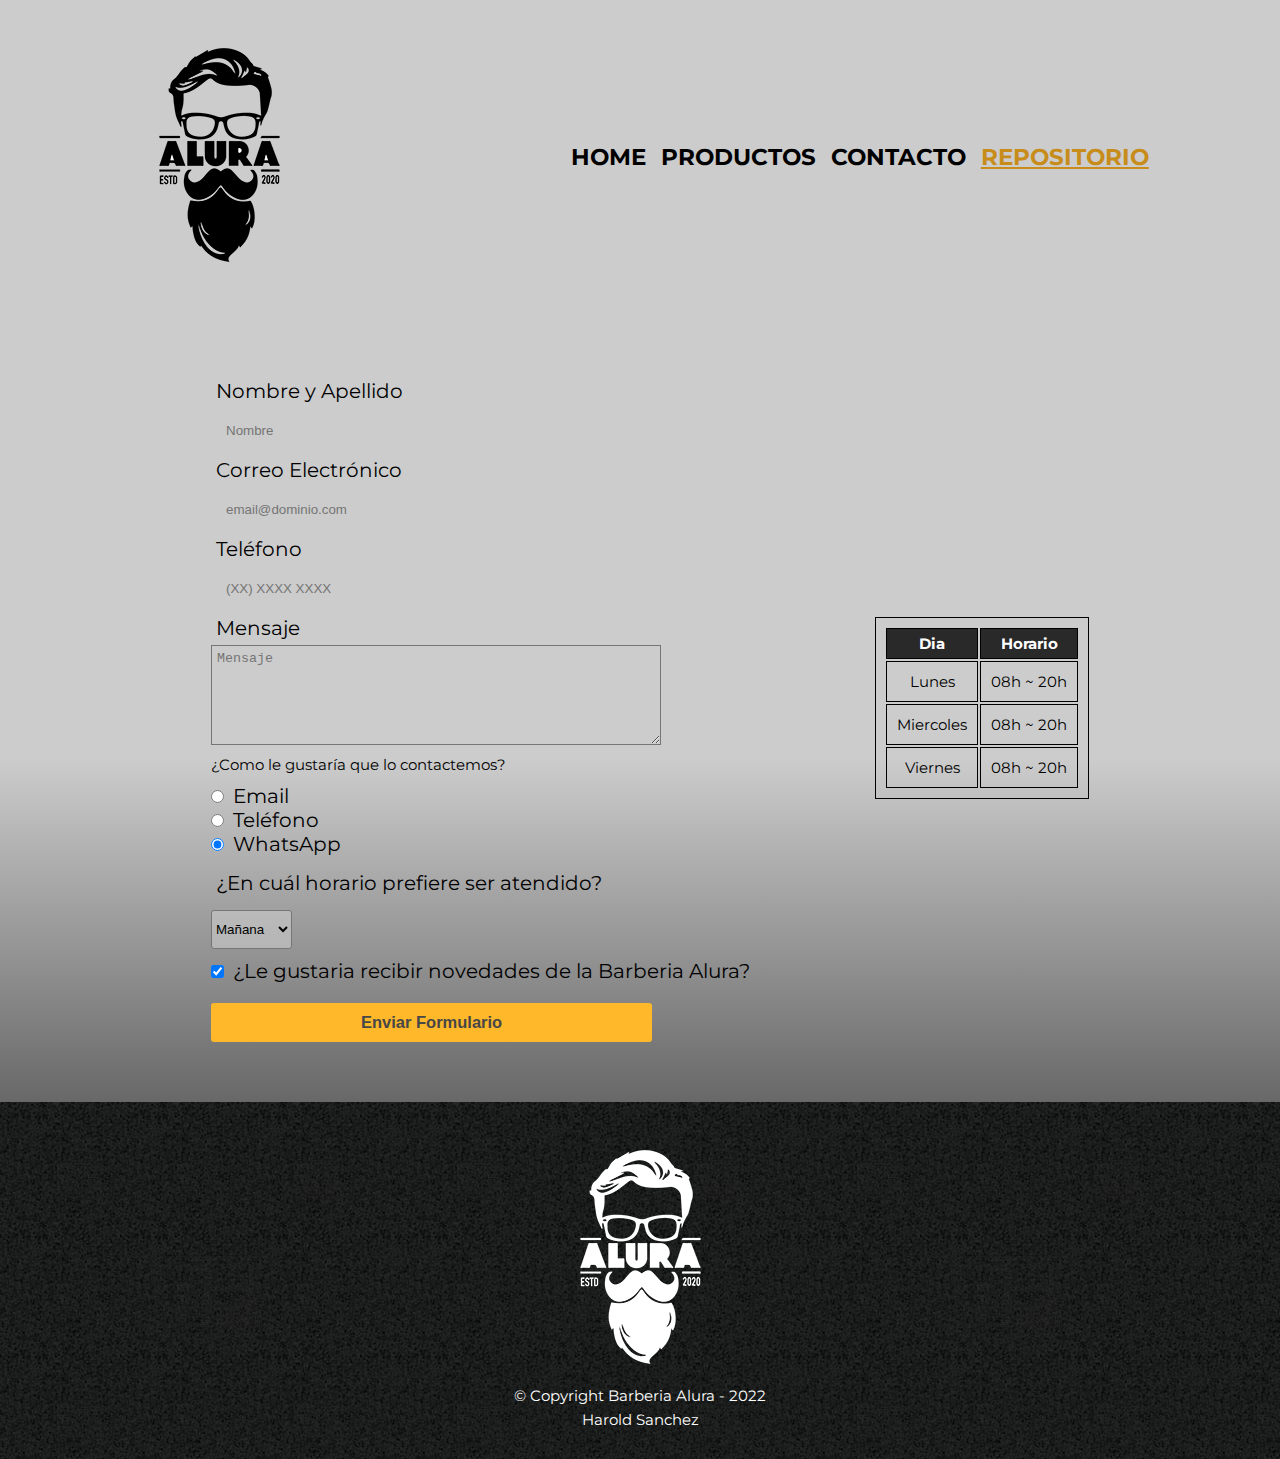
<file: contacto.html>
<!DOCTYPE html>
<html lang="en">
  <head>
    <meta charset="UTF-8" />
    <meta http-equiv="X-UA-Compatible" content="IE=edge" />
    <meta name="viewport" content="width=device-width, initial-scale=1.0" />
    <link rel="stylesheet" href="./style/style.css" />
    <title>Contacto - Barberia Alura</title>
  </head>
  <body>
    <header class="header__container">
      <a href="./index.html">
        <img class="header__logo" src="./images/logo.png" alt="Logo de la barberia Alura" />
      </a>

      <nav class="header__nav">
        <ul class="header__contenido">
          <li class="header__contenido-lista">
            <a class="header__contenido-lista-enlace" href="./index.html"
              >Home</a
            >
          </li>
          <li class="header__contenido-lista">
            <a class="header__contenido-lista-enlace" href="./productos.html"
              >Productos</a
            >
          </li>
          <li class="header__contenido-lista">
            <a class="header__contenido-lista-enlace" href="./contacto.html"
              >Contacto</a
            >
          </li>
          <li class="header__contenido-lista">
            <a class="header__contenido-lista-enlace repositorio" target="_blank" href="https://github.com/Smendoza120/barberia.github.io">Repositorio</a>
          </li>
        </ul>
      </nav>
    </header>

    <main class="formulario">
      <form class="formulario__contenedor">
        <label class="formulario__label" for="nombre">Nombre y Apellido</label>
        <input
          class="formulario__input"
          type="text"
          placeholder="Nombre"
          id="nombre"
          required
        />

        <label class="formulario__label" for="correo">Correo Electrónico</label>
        <input
          class="formulario__input"
          type="email"
          placeholder="email@dominio.com"
          id="correo"
          required
        />

        <label class="formulario__label" for="telefono">Teléfono</label>
        <input
          class="formulario__input"
          type="tel"
          placeholder="(XX) XXXX XXXX"
          id="telefono"
          required
        />

        <label class="formulario__label" for="formulario__mensaje"
          >Mensaje</label
        >
        <textarea
          class="formulario__mensaje"
          name="mensaje"
          id="formulario__mensaje"
          placeholder="Mensaje"
        ></textarea>

        <legend class="formulario__label"></legend>
          ¿Como le gustaría que lo contactemos?
        </legend>

        <div class="formulario__contenedor-contactos">
          <div class="formulario__contenedor-contacto">
            <input type="radio" id="radio__email" name="contacto" />
            <label class="formulario__label" for="radio__email">Email</label>
          </div>

          <div class="formulario__contenedor-telefono">
            <input type="radio" id="radio__telefono" name="contacto" />
            <label class="formulario__label" for="radio__telefono"
              >Teléfono</label
            >
          </div>

          <div class="formulario__contenedor-whatsapp">
            <input type="radio" id="radio__whatsapp" name="contacto" checked />
            <label class="formulario__label" for="radio__whatsapp"
              >WhatsApp</label
            >
          </div>
        </div>

        <legend class="formulario__label">
          ¿En cuál horario prefiere ser atendido?
        </legend>
        <div class="formulario__contenedor-horario">
          <select name="" id="atencion">
            <option value="">Mañana</option>
            <option value="">Tarde</option>
            <option value="">Noche</option>
          </select>
        </div>

        <div>
          <input type="checkbox" id="informacion__alura" checked />
          <label class="formulario__label" for="informacion__alura"
            >¿Le gustaria recibir novedades de la Barberia Alura?</label
          >
        </div>

        <input
          class="formulario__boton"
          type="submit"
          value="Enviar Formulario"
        />
      </form>

      <div class="formulario__contenedor-tabla">
        <table class="formulario__tabla">
          <thead>
            <tr>
              <th class="formulario__tabla-columnas">Dia</th>
              <th class="formulario__tabla-columnas">Horario</th>
            </tr>
          </thead>
          
          <tbody>
            <tr>
              <td>Lunes</td>
              <td>08h ~ 20h</td>
            </tr>
            <tr>
              <td>Miercoles</td>
              <td>08h ~ 20h</td>
            </tr>
            <tr>
              <td>Viernes</td>
              <td>08h ~ 20h</td>
            </tr>
          </tbody>
        </table>
      </div>
    </main>

    <footer class="footer__container">
      <a href="./index.html">
        <img
        class="footer__imagen"
        src="./images/logo-blanco.png"
        alt="Logo de la barberia Alura"
      />
      </a>
      
      <p class="footer__copyright">© Copyright Barberia Alura - 2022</p>
      <a href="https://www.linkedin.com/in/harold-yulian-sanchez-alcantar-218b45180/" target="_blank" class="footer__copyright">Harold Sanchez</a>
    </footer>
  </body>
</html>
</file>
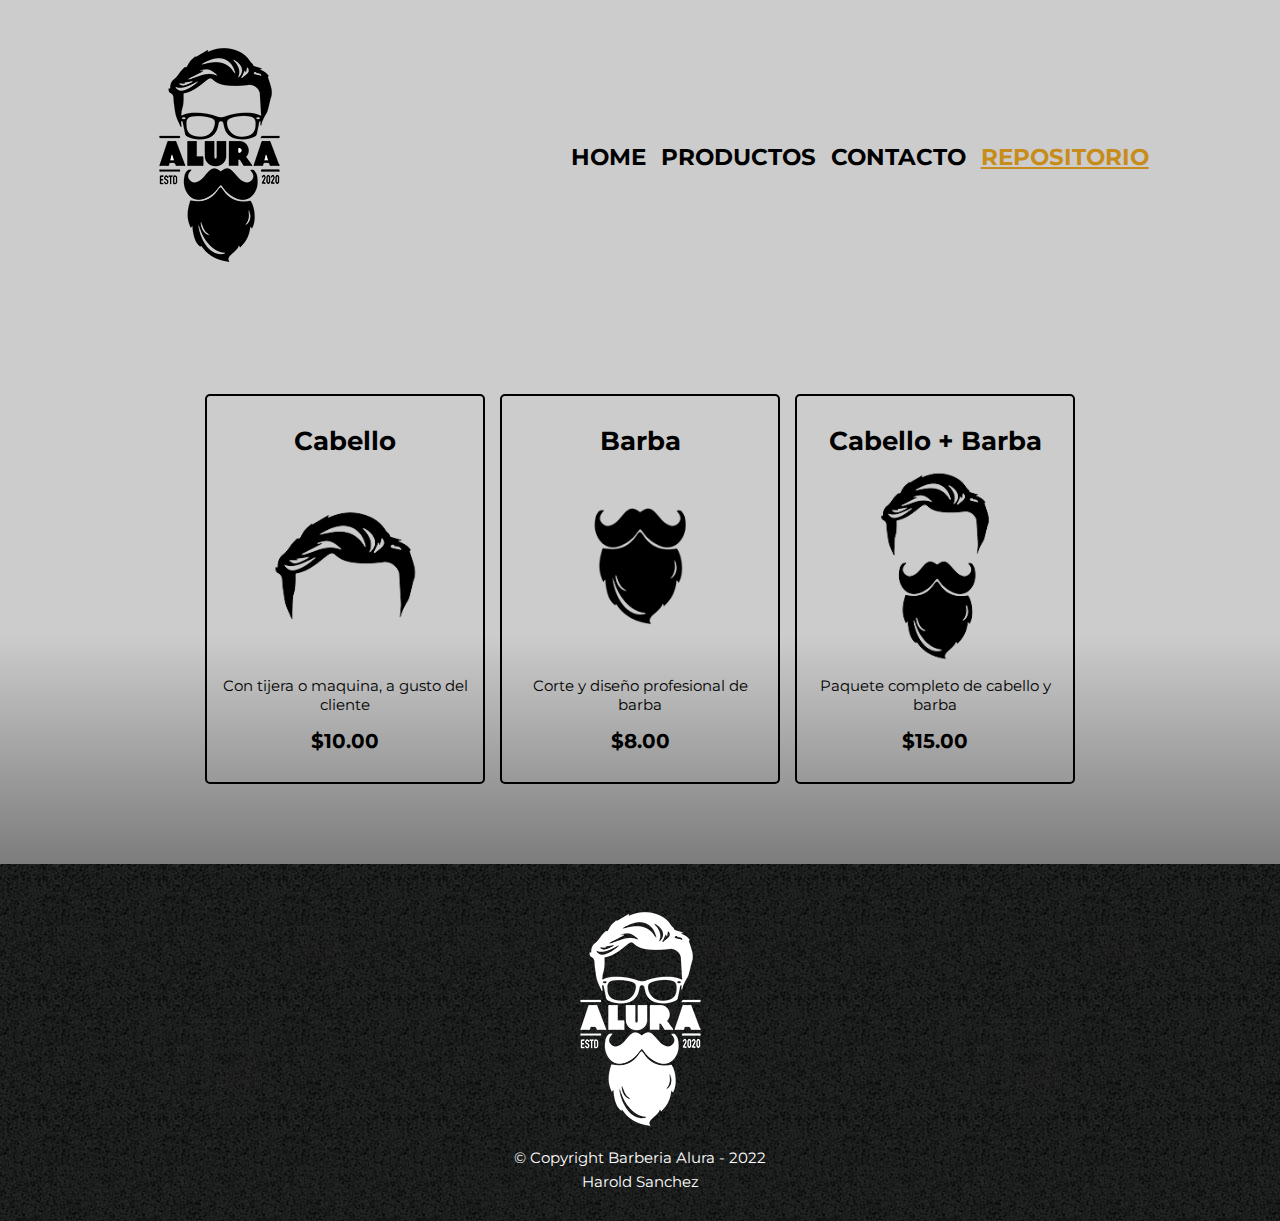
<file: productos.html>
<!DOCTYPE html>
<html lang="en">
  <head>
    <meta charset="UTF-8" />
    <meta http-equiv="X-UA-Compatible" content="IE=edge" />
    <meta name="viewport" content="width=device-width, initial-scale=1.0" />
    <link rel="stylesheet" href="./style/style.css">
    <title>Document</title>
  </head>
  <body>
    <header class="header__container">
      <a href="./index.html">
        <img class="header__logo" src="./images/logo.png" alt="Logo de la barberia Alura" />
      </a>

      <nav class="header__nav">
        <ul class="header__contenido">
          <li class="header__contenido-lista">
            <a class="header__contenido-lista-enlace" href="./index.html">Home</a>
          </li>
          <li class="header__contenido-lista">
            <a class="header__contenido-lista-enlace" href="./productos.html">Productos</a>
          </li>
          <li class="header__contenido-lista">
            <a class="header__contenido-lista-enlace" href="./contacto.html">Contacto</a>
          </li>
          <li class="header__contenido-lista">
            <a class="header__contenido-lista-enlace repositorio" target="_blank" href="https://github.com/Smendoza120/barberia.github.io">Repositorio</a>
          </li>
        </ul>
      </nav>
    </header>

    <section class="cards__container">
      <div class="cards__card">
        <h2 class="cards__titulo">Cabello</h2>
        <img class="cards__imagen" src="./images/cabello.png" alt="Cabello" />
        <div class="cards__metodos-container">
          <p class="cards__metodo">
            Con tijera o maquina, a gusto del cliente
          </p>
          <p class="cards__precio">
            $10.00
          </p>
        </div>
      </div>

      <div class="cards__card">
        <h2 class="cards__titulo">Barba</h2>
        <img class="cards__imagen" src="./images/barba.png" alt="Barba" />
        <div class="cards__metodos-container">
          <p class="cards__metodo">
            Corte y diseño profesional de barba
          </p>
          <p class="cards__precio">
            $8.00
          </p>
        </div>
      </div>

      <div class="cards__card">
        <h2 class="cards__titulo">Cabello + Barba</h2>
        <img class="cards__imagen" src="./images/cabello+barba.png" alt="Cabello y Barba" />
        <div class="cards__metodos-container">
          <p class="cards__metodo">
            Paquete completo de cabello y barba
          </p>
          <p class="cards__precio">
            $15.00
          </p>
        </div>
      </div>
    </section>

    <footer class="footer__container">
      <a href="./index.html">
        <img
        class="footer__imagen"
        src="./images/logo-blanco.png"
        alt="Logo de la barberia Alura"
      />
      </a>
      <p class="footer__copyright">	© Copyright Barberia Alura - 2022</p>
      <a href="https://www.linkedin.com/in/harold-yulian-sanchez-alcantar-218b45180/" target="_blank" class="footer__copyright">Harold Sanchez</a>
    </footer>
  </body>
</html>
</file>
<file: style/style.css>
@import url("https://fonts.googleapis.com/css2?family=Montserrat:ital,wght@0,300;0,500;0,700;1,400&display=swap");
@import url("https://fonts.googleapis.com/css2?family=Montserrat:ital,wght@0,300;0,500;0,700;1,400&display=swap");
@import url("https://fonts.googleapis.com/css2?family=Montserrat:ital,wght@0,300;0,500;0,700;1,400&display=swap");
@import url("https://fonts.googleapis.com/css2?family=Montserrat:ital,wght@0,300;0,500;0,700;1,400&display=swap");
.imagen {
  width: 100%;
}
@media (max-width: 375px) {
  .imagen {
    width: 100%;
  }
}

.acerca__contenedor {
  padding: 20px;
  margin: 5px 10px 0 10px;
  display: flex;
  flex-direction: column;
  align-items: center;
  justify-content: center;
}
.acerca__contenedor-informacion {
  display: flex;
  justify-content: center;
  align-items: center;
  gap: 50px;
  width: 80%;
}
.acerca__titulo {
  font-size: 1.8em;
  text-align: center;
  margin-bottom: 25px;
}
.acerca__imagen {
  width: 220px;
  grid-column: 1/2;
  grid-row: 1/4;
  margin: 0 auto;
  border-radius: 3px;
  transition: 0.3s linear;
}
.acerca__imagen:hover {
  box-shadow: 0px 0px 10px 5px rgba(0, 0, 0, 0.5019607843);
}
.acerca__mision {
  font-size: 1.2em;
  text-align: center;
  margin: 15px 0;
}
.acerca__mision em strong {
  color: #f00;
}
@media (max-width: 375px) {
  .acerca__contenedor-informacion {
    flex-direction: column;
    width: 90%;
    gap: 18px;
  }
  .acerca__imagen {
    width: 170px;
  }
}

.parrafo {
  font-size: 1.2em;
}
@media (max-width: 375px) {
  .parrafo {
    text-align: center;
  }
}

.ubicacion__contenedor {
  display: flex;
  align-items: center;
  justify-content: center;
  flex-direction: column;
  margin: 25px 0;
}
.ubicacion__titulo {
  font-size: 1.7em;
  text-align: center;
  margin-bottom: 15px;
}
.ubicacion__texto {
  font-size: 1.2em;
  margin-bottom: 15px;
}
.ubicacion__mapa {
  border-radius: 3px;
  width: 550px;
  height: 400px;
  border: none;
}
@media (max-width: 375px) {
  .ubicacion__contenedor {
    padding: 15px;
    text-align: center;
  }
  .ubicacion__mapa {
    width: 330px;
    height: 215px;
  }
}

.diferenciales__contenedor {
  padding: 20px 10px;
  display: flex;
  align-items: center;
  justify-content: center;
  flex-direction: column;
  margin-bottom: 25px;
  gap: 25px;
}
.diferenciales__titulo {
  font-size: 1.7em;
  text-align: center;
}
.diferenciales__flex {
  display: flex;
  align-items: center;
  justify-content: center;
  gap: 80px;
  margin-top: 25px;
}
.diferenciales__flex-contenedor-lista {
  align-items: center;
  margin-left: 20px;
  list-style: url("../images/star-solid-24.png");
}
.diferenciales__flex-contenedor-items {
  font-style: italic;
  font-size: 1.2em;
}
.diferenciales__flex-contenedor-items:nth-child(1) {
  font-weight: 700;
}
.diferenciales__flex-imagen {
  width: 40%;
  transition: 0.3s linear;
  border-radius: 3px;
}
.diferenciales__flex-imagen:hover {
  box-shadow: 0px 0px 15px 8px rgba(0, 0, 0, 0.5019607843);
}
.diferenciales__video {
  border-radius: 3px;
  width: 550px;
  height: 400px;
}
@media (max-width: 375px) {
  .diferenciales__flex {
    flex-direction: column;
    gap: 15px;
    padding: 2px 10px;
  }
  .diferenciales__flex-imagen {
    width: 250px;
  }
  .diferenciales__video {
    width: 320px;
    height: 200px;
  }
}

.header__container {
  display: flex;
  align-items: center;
  justify-content: space-around;
  background: #ccc;
  padding: 30px 0;
}
.header__contenido {
  display: flex;
  font-size: 1.5em;
  gap: 15px;
  list-style: none;
}
.header__contenido-lista-enlace {
  color: #000;
  text-decoration: none;
  text-transform: uppercase;
  font-weight: bold;
  transition: 0.2s linear;
}
.header__contenido-lista-enlace:hover {
  color: #c78c19;
  text-decoration: underline;
}
@media (max-width: 375px) {
  .header__container {
    width: 100%;
    flex-direction: column;
    gap: 20px;
  }
  .header__logo {
    width: 150px;
  }
  .header__contenido {
    font-size: 1.1em;
  }
}

.cards__container {
  display: flex;
  align-items: center;
  justify-content: center;
  gap: 15px;
  margin: 80px 0;
}
.cards__card {
  border: 2px solid #000;
  border-radius: 5px;
  display: flex;
  align-items: center;
  justify-content: center;
  flex-direction: column;
  padding: 10px;
  width: 280px;
  height: 390px;
  transition: 0.2s linear;
}
.cards__card:hover {
  border: 2px solid #c78c19;
  cursor: pointer;
}
.cards__card:active {
  border: 2px solid #088c19;
}
.cards__titulo {
  font-size: 1.7em;
  transition: 0.2s linear;
}
.cards__imagen {
  width: 220px;
}
.cards__metodos-container {
  display: flex;
  align-items: center;
  justify-content: center;
  flex-direction: column;
  gap: 15px;
}
.cards__metodo {
  text-align: center;
}
.cards__precio {
  font-weight: bold;
  font-size: 1.3em;
}
@media (max-width: 375px) {
  .cards__container {
    overflow-x: auto;
    justify-content: start;
    padding: 0 10px;
  }
  .cards__titulo {
    font-size: 1.5em;
  }
}

.cards__card:hover .cards__titulo {
  font-size: 2em;
}

.footer__container {
  background: url("../images/bg.jpg");
  display: flex;
  align-items: center;
  justify-content: center;
  flex-direction: column;
  padding: 30px 0;
}
.footer__copyright {
  color: #fff;
}
.footer__copyright:last-child {
  margin-top: 5px;
  text-decoration: none;
  transition: 0.3s linear;
}
.footer__copyright:last-child:hover {
  color: #c78c19;
  text-decoration: underline;
}
@media (max-width: 375px) {
  .footer__imagen {
    width: 150px;
  }
}

.repositorio {
  color: #c78c19;
  transition: 0.3s linear;
  text-decoration: underline;
}
.repositorio:hover {
  color: #000;
  text-decoration: none;
}

.formulario {
  display: flex;
  align-items: center;
  justify-content: center;
  gap: 100px;
  margin: 40px 80px;
}
.formulario__contenedor {
  display: flex;
  align-items: flex-start;
  justify-content: center;
  flex-direction: column;
  padding: 20px;
}
.formulario__contenedor-contactos {
  margin: 10px 0;
}
.formulario__contenedor-horario {
  margin: 10px 0;
}
.formulario__contenedor-horario select {
  padding: 10px 10px 10px 0;
  border-radius: 3px;
  background: rgba(204, 204, 204, 0.6039215686);
}
.formulario__contenedor-opciones {
  padding: 10px;
  padding: 15px;
}
.formulario__contenedor-opciones-opcion {
  padding: 10px;
}
.formulario__label {
  font-size: 1.3em;
  margin: 5px;
}
.formulario__input {
  padding: 15px;
  width: 450px;
  border-radius: 2px;
  border: 1px solid #000;
  background: #ccc;
}
.formulario__input:enabled {
  border: none;
}
.formulario__input:target {
  border: none;
}
.formulario__mensaje {
  min-width: 450px;
  max-width: 450px;
  min-height: 100px;
  max-height: 150px;
  padding: 5px;
  background-color: #ccc;
}
.formulario__boton {
  padding: 10px 150px;
  margin-top: 20px;
  background: #ffb82a;
  border: none;
  border-radius: 3px;
  font-weight: bold;
  font-size: 1.1em;
  color: #474747;
  transition: 0.3s linear;
}
.formulario__boton:hover {
  cursor: pointer;
  background: #ffa724;
  color: #000;
  transform: scale(1.01);
  box-shadow: 0px 0px 0px 2px rgba(0, 0, 0, 0.568627451);
}
.formulario__tabla {
  border: 1px solid #000;
  padding: 8px;
  text-align: start;
}
.formulario__tabla-columnas {
  border: 1px solid #000;
  background: rgba(0, 0, 0, 0.8);
  color: #fff;
  text-align: center;
  padding: 5px 10px;
}
.formulario__tabla tr td {
  border: 1px solid #000;
  padding: 10px;
  text-align: center;
}
@media (max-width: 375px) {
  .formulario {
    flex-direction: column;
    align-items: flex-start;
    justify-content: center;
    margin: 40px 10px;
    gap: 20px;
  }
  .formulario__contenedor {
    width: 100%;
  }
  .formulario__contenedor-tabla {
    display: flex;
    align-items: center;
    justify-content: center;
    width: 100%;
  }
  .formulario__label {
    font-size: 1.1em;
  }
  .formulario__input {
    width: 280px;
  }
  .formulario__mensaje {
    max-width: 300px;
    min-width: 300px;
  }
  .formulario__boton {
    width: 300px;
    display: flex;
    align-items: center;
    justify-content: center;
  }
}

* {
  margin: 0;
  padding: 0;
  box-sizing: border-box;
}

body {
  font-size: 15px;
  font-family: "Montserrat", sans-serif;
  background: rgb(204, 204, 204);
  background: linear-gradient(180deg, rgb(204, 204, 204) 52%, rgb(0, 0, 0) 100%);
}/*# sourceMappingURL=style.css.map */
</file>
